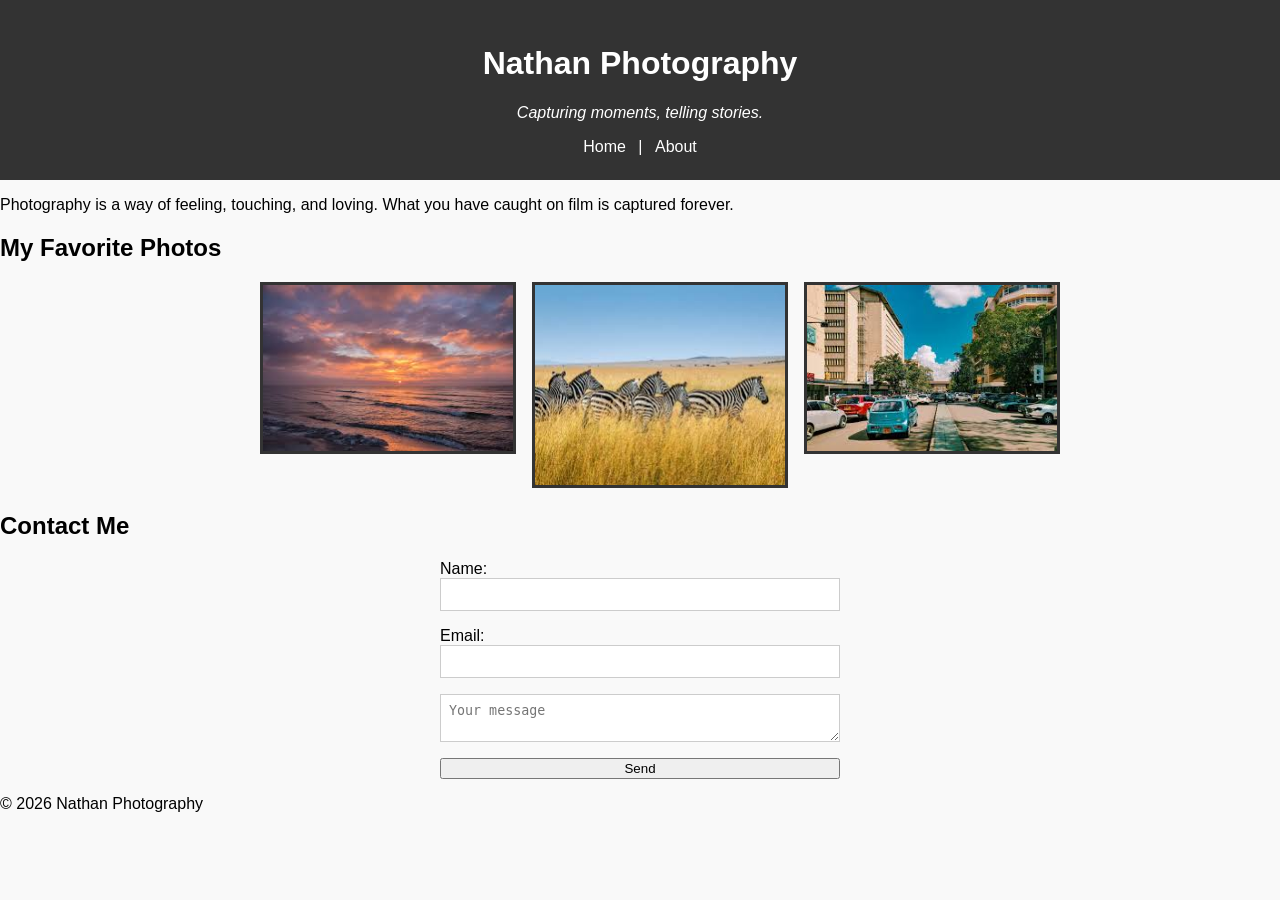
<file: index.html>
<!DOCTYPE html>
<html lang="en">
<head>
  <meta charset="UTF-8">
  <title>Nathan's Photography Portfolio</title>
  <link rel="stylesheet" href="style.css">
</head>
<body>
  <header>
    <h1>Nathan Photography </h1>
    <p><em>Capturing moments, telling stories.</em></p>
    <nav>
      <a href="index.html">Home</a> | 
      <a href="about.html">About</a>
    </nav>
  </header>

  <section id="intro">
    <p>Photography is a way of feeling, touching, and loving. What you have caught on film is captured forever.</p>
  </section>

  <section id="favorites">
    <h2>My Favorite Photos</h2>
    <ul>
      <li><img src="images/sunsets.jpg" alt="Sunset"></li>
      <li><img src="images/wildlife.jpg" alt="Wildlife"></li>
      <li><img src="images/street.jpg" alt="Street scene"></li>
    </ul>
  </section> 

<section id="contact">
    <h2>Contact Me</h2>
    <form>
      <label for="name">Name:</label>
      <input type="text" id="name" required>
      <label for="email">Email:</label>
      <input type="email" id="email" required>
      <textarea placeholder="Your message"></textarea>
      <button type="submit">Send</button>
    </form>
  </section>

  <footer>
    <p>&copy; 2026 Nathan Photography</p>
  </footer>
</body>
</html>
</file>
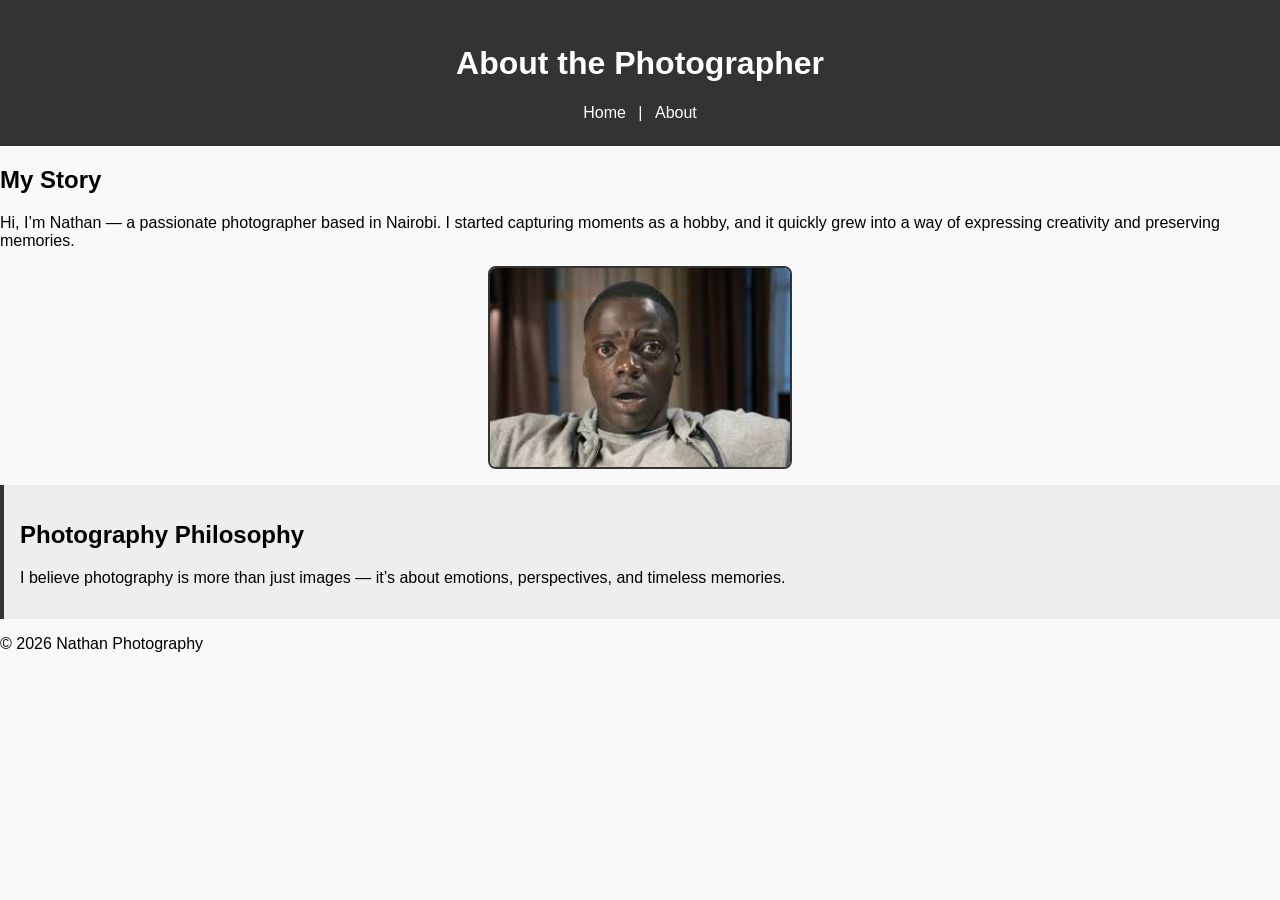
<file: about.html>
<!DOCTYPE html>
<html lang="en">
<head>
  <meta charset="UTF-8">
  <title>About Me</title>
  <link rel="stylesheet" href="style.css">
</head>
<body>
  <header>
    <h1>About the Photographer</h1>
    <nav>
      <a href="index.html">Home</a> | 
      <a href="about.html">About</a>
    </nav>
  </header>

   <section id="bio">
    <h2>My Story</h2>
    <p>
      Hi, I’m Nathan — a passionate photographer based in Nairobi. 
      I started capturing moments as a hobby, and it quickly grew into a way of expressing creativity and preserving memories.
    </p>
    <img src="images/black ho.jpg" alt="Nathan portrait">
  </section>

  <section id="philosophy">
    <h2>Photography Philosophy</h2>
    <p>
      I believe photography is more than just images — it’s about emotions, perspectives, and timeless memories.
    </p>
  </section>

   <footer>
    <p>&copy; 2026 Nathan Photography</p>
  </footer>
</body>
</html>
</file>
<file: style.css>
body {
  font-family: 'Arial', sans-serif;
  background-color: #f9f9f9;
  margin: 0;
  padding: 0;
}

header {
  background-color: #333;
  color: white;
  text-align: center;
  padding: 1.5rem;
}

nav a {
  color: #fff;
  margin: 0 0.5rem;
  text-decoration: none;
}

nav a:hover {
  text-decoration: underline;
}

h1, h2 {
  font-weight: bold;
}

#favorites ul {
  list-style-type: none;
  display: flex;
  gap: 1rem;
  justify-content: center;
}

#favorites img {
  border: 3px solid #333;
  width: 250px;
  transition: transform 0.3s;
}

#favorites img:hover {
  transform: scale(1.05);
}

form {
  display: flex;
  flex-direction: column;
  max-width: 400px;
  margin: auto;
}

form input, textarea {
  margin-bottom: 1rem;
  padding: 0.5rem;
  border: 1px solid #ccc;
}

#bio img {
  width: 300px;
  border-radius: 8px;
  border: 2px solid #333;
  display: block;
  margin: 1rem auto;
}

#philosophy {
  background-color: #eee;
  padding: 1rem;
  border-left: 4px solid #333;
}
</file>
